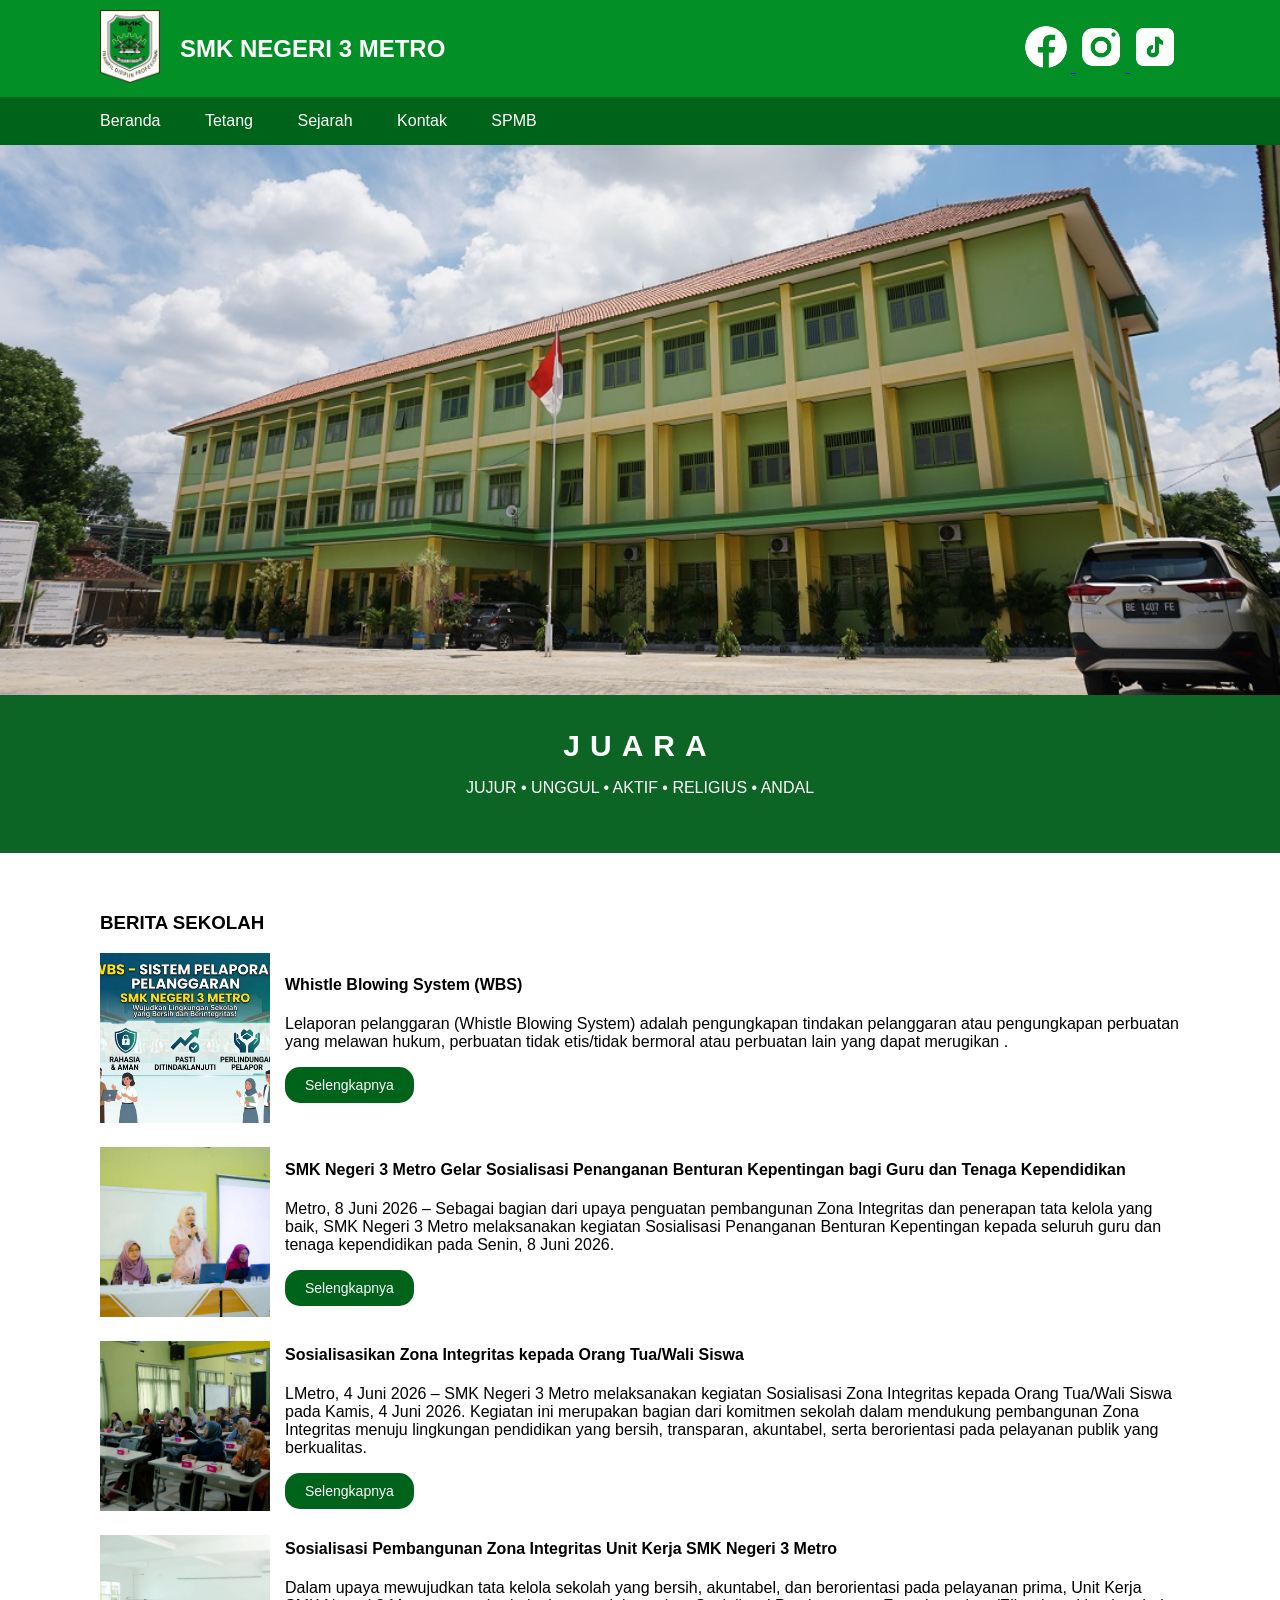
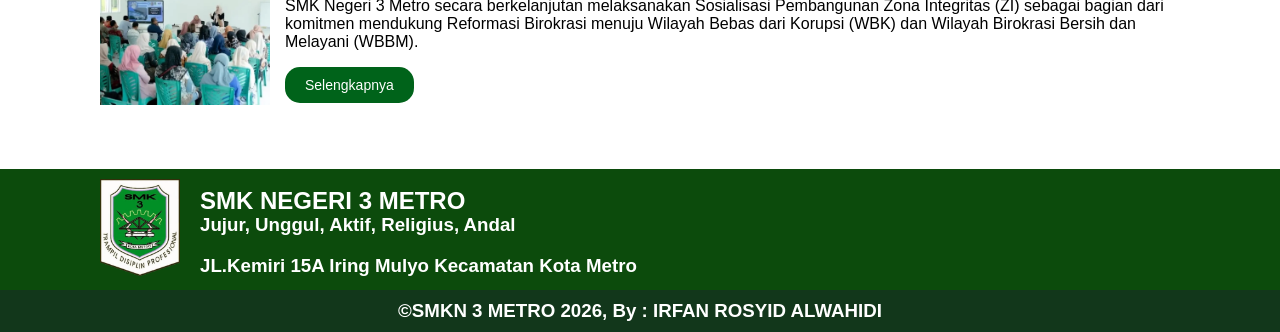
<file: index.html>
<!DOCTYPE html>
<html lang="en">

<head>
    <meta charset="UTF-8">
    <meta name="viewport" content="width=device-width, initial-scale=1.0">
    <title>SMK N 3 METRO</title>
    <link rel="stylesheet" href="assets/css/style.css">
</head>

<body>


    <header class="main-header">
        <div class="container">
            <div class="header-content">
                <div class="header-logo">
                    <img src="assets/images/logo.webp" alt="Logo sekolah">
                </div>
                <h1>SMK NEGERI 3 METRO</h1>
                <div class="header-sosialmedia">
                    <a href="https://facebook.com">
                        <img src="assets/images/icons8-facebook.png" alt="Logo facebook">
                    </a>
                    <a href="https://instagram.com">
                        <img src="assets/images/icons8-instagram.png" alt="Logo instagram">
                    </a>
                    <a href="https://tiktok.com">
                        <img src="assets/images/icons8-tiktok.png" alt="Logo tiktok">
                    </a>

                </div>
                <div>
                </div>

    </header>
    <div class="header-sub">
        <div class="container">
            <div class="header-nav">
                <a href="Beranda">Beranda</a>
                <a href="Tetang">Tetang</a>
                <a href="Sejarah">Sejarah</a>
                <a href="Kontak">Kontak</a>
                <a href="spmb">SPMB</a>
            </div>
        </div>
    </div>
    <div class="baner">
        <img src="assets/images/smkn3metro.jpg" alt="Benner Web">
    </div>
    <div class="tagline">
        <h3>JUARA</h3>
        <p>JUJUR • UNGGUL • AKTIF • RELIGIUS • ANDAL </p>

    </div>
    <!-- MULAI BAGIANBERITA  -->
    <div id="berita">
        <div class="container">
            <h3>BERITA SEKOLAH</h3>
            <div class="berita-data">
                <div class="berita-gambar">
                    <img src="assets/images/berita 1.webp" alt="Gambar Berita">
                </div>
                <div class="berita-deskripsi">
                    <h4>Whistle Blowing System (WBS)</h4>
                    <p>Lelaporan pelanggaran (Whistle Blowing System) adalah pengungkapan tindakan pelanggaran atau
                        pengungkapan perbuatan yang melawan hukum, perbuatan tidak etis/tidak bermoral atau perbuatan
                        lain yang dapat merugikan .</p>
                    <a href="https://smkn3metro.sch.id/berita/whistle-blowing-system-wbs"
                        class="berita-tombol">Selengkapnya</a>
                </div>
            </div>
            <div class="berita-data">
                <div class="berita-gambar">
                    <img src="assets/images/berita 2.webp" alt="Gambar Berita">
                </div>
                <div class="berita-deskripsi">
                    <h4>SMK Negeri 3 Metro Gelar Sosialisasi Penanganan Benturan Kepentingan bagi Guru dan Tenaga
                        Kependidikan</h4>
                    <p>Metro, 8 Juni 2026 – Sebagai bagian dari upaya penguatan pembangunan Zona Integritas dan
                        penerapan tata kelola yang baik, SMK Negeri 3 Metro melaksanakan kegiatan Sosialisasi Penanganan
                        Benturan Kepentingan kepada seluruh guru dan tenaga kependidikan pada Senin, 8 Juni 2026.</p>
                    <a href="https://smkn3metro.sch.id/berita/smk-negeri-3-metro-gelar-sosialisasi-penanganan-benturan-kepentingan-bagi-guru-dan-tenaga-kependidikan"
                        class="berita-tombol">Selengkapnya</a>
                </div>
            </div>
            <div class="berita-data">
                <div class="berita-gambar">
                    <img src="assets/images/berita 3.webp" alt="Gambar Berita">
                </div>
                <div class="berita-deskripsi">
                    <h4>Sosialisasikan Zona Integritas kepada Orang Tua/Wali Siswa</h4>
                    <p>LMetro, 4 Juni 2026 – SMK Negeri 3 Metro melaksanakan kegiatan Sosialisasi Zona Integritas kepada
                        Orang Tua/Wali Siswa pada Kamis, 4 Juni 2026. Kegiatan ini merupakan bagian dari komitmen
                        sekolah dalam mendukung pembangunan Zona Integritas menuju lingkungan pendidikan yang bersih,
                        transparan, akuntabel, serta berorientasi pada pelayanan publik yang berkualitas.</p>
                    <a href="https://smkn3metro.sch.id/berita/sosialisasikan-zona-integritas-kepada-orang-tuawali-siswa"
                        class="berita-tombol">Selengkapnya</a>
                </div>
            </div>
            <div class="berita-data">
                <div class="berita-gambar">
                    <img src="assets/images/berita 4.webp" alt="Gambar Berita">
                </div>
                <div class="berita-deskripsi">
                    <h4>Sosialisasi Pembangunan Zona Integritas Unit Kerja SMK Negeri 3 Metro</h4>
                    <p>Dalam upaya mewujudkan tata kelola sekolah yang bersih, akuntabel, dan berorientasi pada
                        pelayanan prima, Unit Kerja SMK Negeri 3 Metro secara berkelanjutan melaksanakan Sosialisasi
                        Pembangunan Zona Integritas (ZI) sebagai bagian dari komitmen mendukung Reformasi Birokrasi
                        menuju Wilayah Bebas dari Korupsi (WBK) dan Wilayah Birokrasi Bersih dan Melayani (WBBM).</p>
                    <a href="https://smkn3metro.sch.id/berita/sosialisasi-pembangunan-zona-integritas-unit-kerja-smk-negeri-3-metro"
                        class="berita-tombol">Selengkapnya</a>
                </div>
            </div>
        </div>
    </div>
    <!-- Selesai bagian berita -->
    <footer class="main-footer">
        <div class="container">
            <div class="footer-content">
                <div class="footer-logo">
                    <img src="assets/images/logo.webp" alt="Logo Sekolah">
                </div>
                <div class="footer-deskripsi">
                    <h1>SMK NEGERI 3 METRO</h1>
                    <h3>Jujur, Unggul, Aktif, Religius, Andal</h3>

                    <h3>JL.Kemiri 15A Iring Mulyo Kecamatan Kota Metro</h3>
                </div>
            </div>
        </div>
    </footer>
    <div class="footer-sub">
        <div class="container">
            <div class="footer-nav">
                <h3>©SMKN 3 METRO 2026, By : IRFAN ROSYID ALWAHIDI</h3>
            </div>
        </div>
    </div>



</body>

</html>
</file>
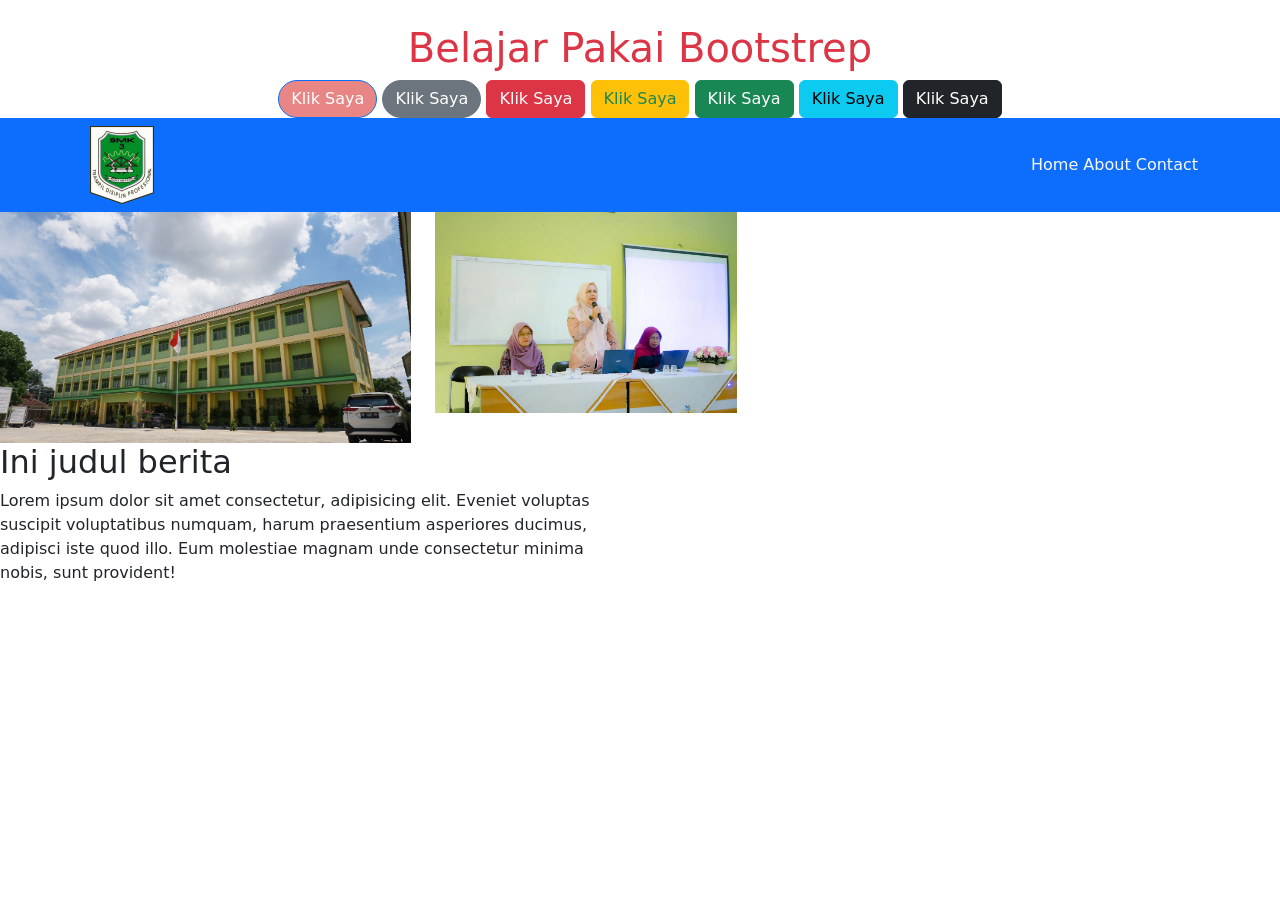
<file: bootstrep.html>
<!DOCTYPE html>
<html lang="en">
<head>
    <meta charset="UTF-8">
    <meta name="viewport" content="width=device-width, initial-scale=1.0">
    <title>Belajar bootstrep</title>
    <link rel="stylesheet" href="https://cdn.jsdelivr.net/npm/bootstrap@5.3.8/dist/css/bootstrap.min.css">
   
        <!-- bisa di modifikasi dengan css (css exsternal) -->
   <style>
        .btn-primary{
            background-color: rgb(232, 134, 134);
        }
    </style>
</head>
<body>
    

    <div class="container text-center">
        <h1 class="text-danger text-center mt-4">Belajar Pakai Bootstrep</h1>
        <!-- 
        Warna Di Bootstrep
        Primary (biru)
        secondary (abu-abu)
        danger (merah)
        warning (kuning)
        success (hijau)
        info (biru muda)
        dark (hitam)
        light (putih)
        -->
        <button class="btn btn-primary rounded-pill">Klik Saya </button>
        <button class="btn btn-secondary rounded-pill">Klik Saya </button>
        <button class="btn btn-danger">Klik Saya </button>
        <button class="btn btn-warning text-success">Klik Saya </button>
        <button class="btn btn-success">Klik Saya </button>
        <button class="btn btn-info">Klik Saya </button>
        <button class="btn btn-dark">Klik Saya </button>
    </div>

    <!-- Tugas : Buat Header berwarna biru ,dan tulisan link ny berwarna putih
     hint : gunakan bg
      -->

    <header class="bg-primary">
        <div class="container d-flex align-items-center ">
            <div>
                <img src="assets/images/logo.webp" width="80px" class="p-2">
            </div>
            <div class="ms-auto ">
                <a href="#" class="text-light text-decoration-none">Home</a>
                <a href="#" class="text-light text-decoration-none">About</a>
                <a href="#" class="text-light text-decoration-none">Contact</a>
            </div>
        </div>
    </header>

    <!-- GRIP SYSTEM -->
    <div class="row">
        <div class="col-md-4">
            <img src="assets/images/smkn3metro.jpg" width="100%">
        </div>
        <div class="col-md-3">
            <img src="assets/images/berita 2.webp" width="100%">
        </div>
        <div class="col-md-6">
            <h2>Ini judul berita</h2>
            <p>Lorem ipsum dolor sit amet consectetur, adipisicing elit. Eveniet voluptas suscipit voluptatibus numquam, harum praesentium asperiores ducimus, adipisci iste quod illo. Eum molestiae magnam unde consectetur minima nobis, sunt provident!</p>
        </div>
    </div>

</body>
</html>
</file>
<file: assets/css/style.css>
* {
    box-sizing: border-box;
}

body{
    margin: 0;
    font-family: 'Segoe UI', Tahoma, Geneva, Verdana, sans-serif;
}

.container {
    max-width: 1080px;
    margin: 0 auto;
}

.main-header {
    background-color: #018f26;
}

.header-logo img{
    width: 60px;
    margin: 10px 0;
}

.header-content {
    display: flex;
    align-items: center;
}

.header-sosialmedia {
    margin-left: auto             
}

.header-sosialmedia img{
    width: 50px;
}

.header-content h1{
    margin-left: 20px;
    color: #ffffff;
    font-size: 24px;
}

.header-sub {
    background-color: #00631A;
    
}

.header-nav {
    margin: 0 -20px;
}

.header-nav a {
    padding: 15px 20px;
    display: inline-block;
    color: #ffffff;
    text-decoration: none;
}

.baner img{
    width: 100%;
    height: 550px;
    object-fit: cover;
    object-position: bottom;
}

.tagline{
    text-align: center;
    background-color: #0c6524;
    padding: 40px 20px;
    margin-top: -5px;    
    color: #ffffff;
}

.tagline h3 {
    font-size: 30px;
    margin-bottom: 10px;
    margin-top: -5px;
    word-spacing: 30px;
    letter-spacing:10px ;
}

#berita {
    padding: 40px 0px;
}

.berita-data {
    display: flex;
    align-items: center;
    gap: 15px;
    margin-bottom: 20px;
}

.berita-gambar img {
    width: 170px;
    height: 170px;
    object-fit: cover;
}

.berita-deskripsi h4 {
    margin-top: 0px;
}

.berita-tombol {
    text-decoration: none;
    background-color: #00631a;
    color: #ffffff;
    padding: 10px 20px;
    font-size: 14px;
    display: inline-block;
    border-radius: 15px;
}

.container {
    max-width: 1080px;
    margin: 0 auto;
}

.main-footer {
    background-color: rgb(12, 75, 12);
}

.footer-logo img {
    width: 60px;
    margin: 10px 0;
}

.footer-content {
    display: flex;
    align-items: center;
}

.footer-deskripsi {
    color: #ffffff;
}

.footer-content img{
    width: 80px;
    margin-top: 20p;
}

.footer-deskripsi h1 {
    margin-bottom: -20px;
    margin-left: 20px;
    font-size: 24px;
    margin-top: 10px;
}

.footer-deskripsi h3 {
    margin-bottom: 5px;
    margin-left: 20px; 
}

.footer-sub{
    background-color: #12371b;
}

.footer-nav {
    margin: 0 -60px;
    text-align: center;
}

.footer-nav h3 {
    color: #ffffff;
    display: inline-block;
    margin-top: 0px;
    padding: 10px 10px;
    margin-bottom: 0px;
}
</file>
